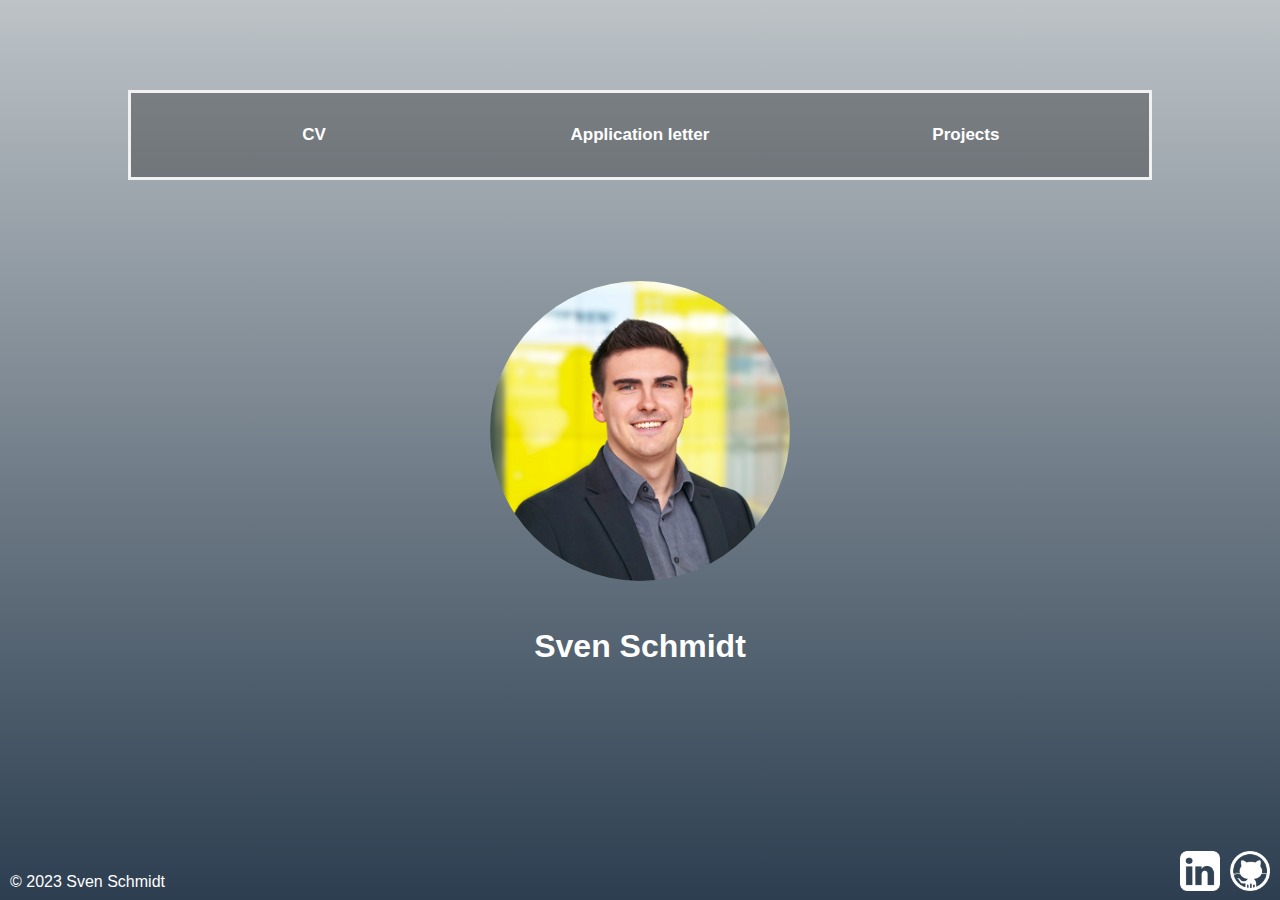
<file: index.html>
<!DOCTYPE html>
<html lang="de">
<head>
    <meta charset="UTF-8">
    <meta name="viewport" content="width=device-width, initial-scale=1.0">
    <title>About Me</title>
    <link rel="icon" type="image/x-icon" href="pictures/computer.png">
    <style>
        @import url(styles/index_styles.css);
    </style>
</head>
<body>
    <div class="main">
        <div class="header"> 
            <ul>
                <li><a href="cv.html">CV</a></li>
                <li><a href="applicationLetter.html">Application letter</a></li>
                <li><a href="projects.html">Projects</a></li>
            </ul>
        </div>
        <div class="content">
            <h1> Sven Schmidt </h1>
            <img src="pictures/Schmidt_Sven.jpg" alt="Mein Profilbild">
            <div class="bg">

            </div>
        </div>
        <div class="footer">
            <footer>
                <div class="icons">
                    <a href="https://www.linkedin.com/in/sven-schmidt1502/">
                        <img src="pictures/linkedin.png" alt="linkedIn Logo">
                    </a>
                    <a href="https://github.com/SvnSchmdt">
                        <img src="pictures/github.png" alt="github Logo">
                    </a>
                </div>
                <div class="copyright">
                    <p>&copy; 2023 Sven Schmidt</p>
                </div>
            </footer>
        </div>
    </div>
</body>
</html>
</file>
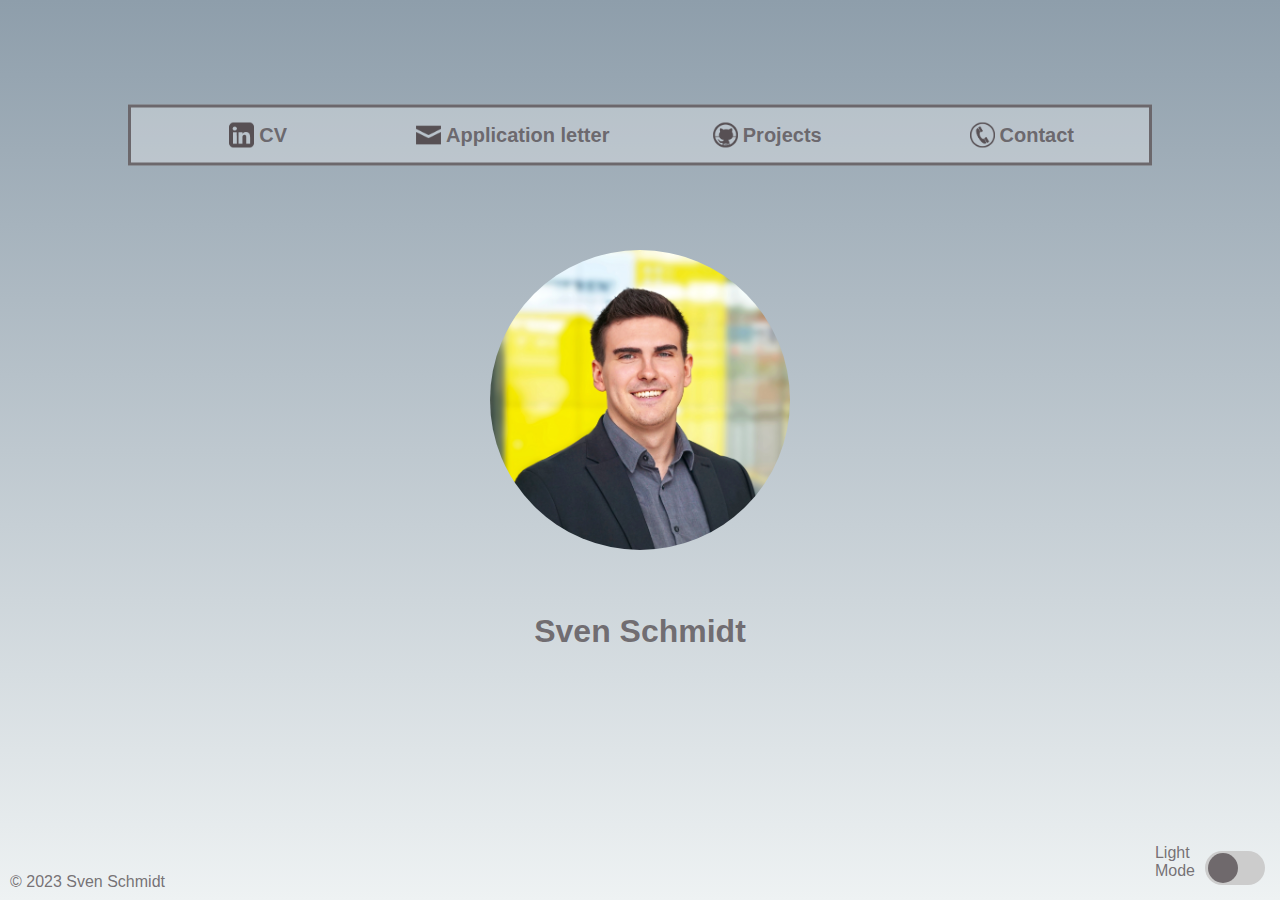
<file: Portfolio/index.html>
<!DOCTYPE html>
<html lang="de">
<head>
    <meta charset="UTF-8">
    <meta name="viewport" content="width=device-width, initial-scale=1.0">
    <title>About Me</title>
    <link rel="icon" type="image/x-icon" href="pictures/computer.png">
    <style class="styleFile">
        @import url(styles/index_styles.css);
    </style>
    <script type="text/javascript" src="script.js"></script>
</head>
<body>
    <div class="main">
        <div class="header"> 
            <ul>
                <li><a href="https://www.linkedin.com/in/sven-schmidt1502/"><img src="pictures/dark/linkedin_dark.png" alt="linkedIn" id="linkedIn">CV</a></li>
                <li><a href="applicationLetter.html"><img src="pictures/dark/mail_dark.png" alt="mail Logo" id="applicationLetter">Application letter</a></li>
                <li><a href="https://github.com/SvnSchmdt"> <img src="pictures/dark/github_dark.png" alt="github Logo" id="github">Projects</a></li>
                <li><a href="contact.html"> <img src="pictures/dark/phone_dark.png" alt="contact logo" id="contact">Contact</a></li>
            </ul>
        </div>
        <div class="content">
            <h1> Sven Schmidt </h1>
            <img src="pictures/Schmidt_Sven.jpg" alt="Mein Profilbild">
        </div>
        <div class="footer">
            <footer>
                <div class="copyright">
                    <p>&copy; 2023 Sven Schmidt</p>
                </div>
                <label class="switch">
                    <p class="switchDescription"> Light Mode</p>
                    <input type="checkbox" class="checkbox" onclick="toggleDarkMode(this)">
                    <span class="slider round"></span>
                </label>
            </footer>
        </div>
    </div>
</body>
</html>
</file>
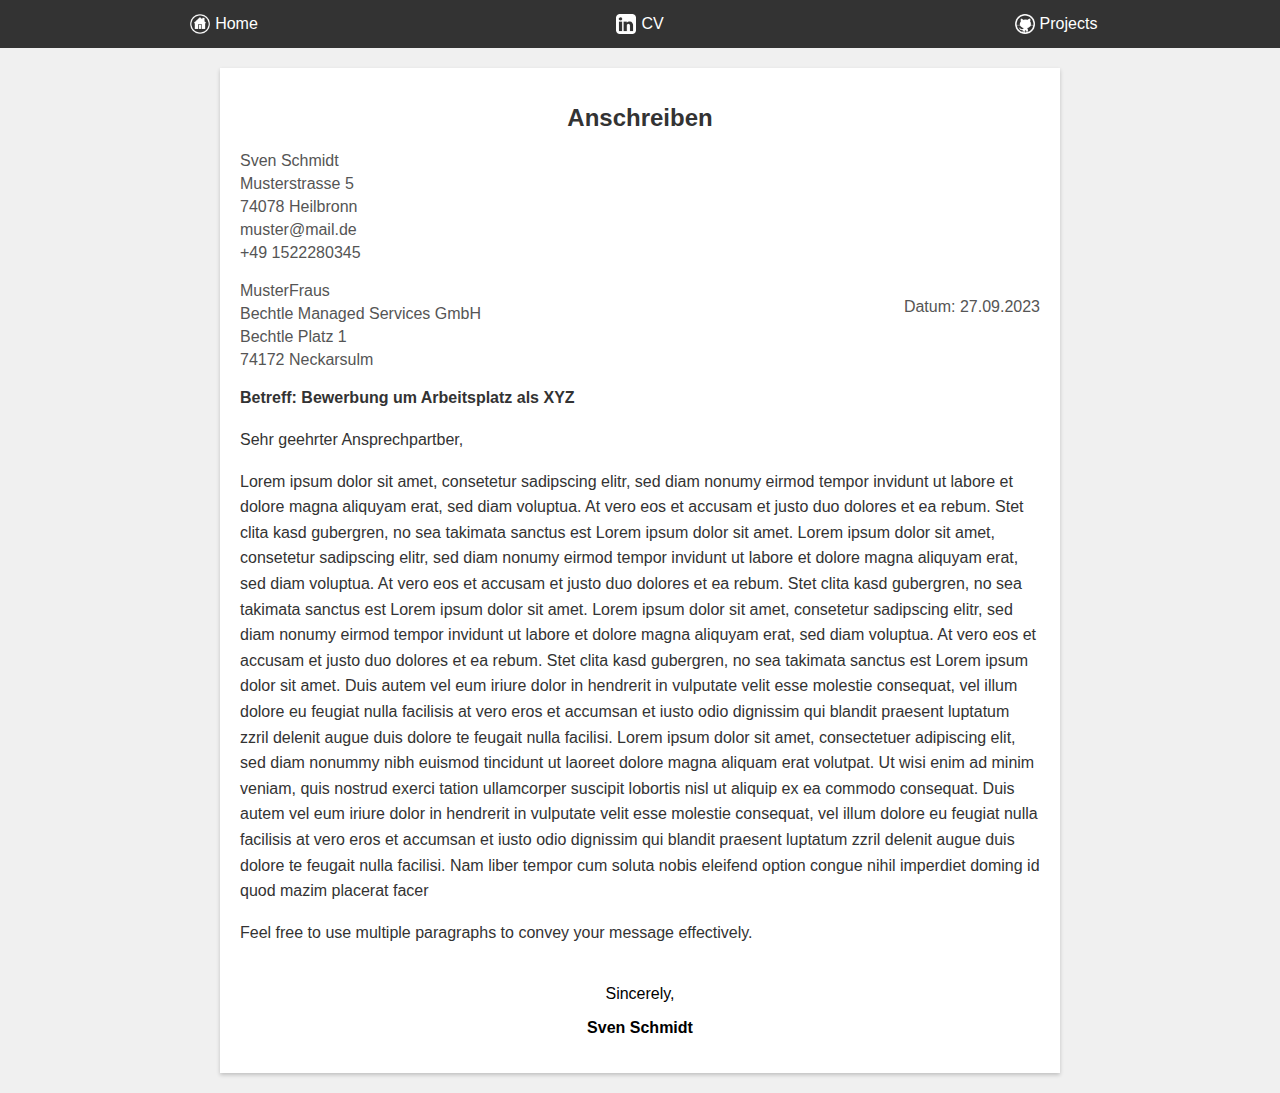
<file: Portfolio/applicationLetter.html>
<!DOCTYPE html>
<html>
<head>
    <meta charset="UTF-8">
    <title>Application Letter</title>
    <style>
        @import url(styles/applicationLetter_styles.css);
    </style>
</head>
<body>
    <div class="navigation">
        <a href="index.html"><img src="pictures/light/home.png" alt="home Logo">Home</a>
        <a href="https://www.linkedin.com/in/sven-schmidt1502/"><img src="pictures/light/linkedin.png" alt="linkedIn Logo">CV</a>
        <a href="https://github.com/SvnSchmdt"> <img src="pictures/light/github.png" alt="github Logo">Projects</a>   
    </div>
    <div class="letter">
        <div class="header">
            <h1>Anschreiben</h1>
        </div>
        <div class="sender-address">
            <p>Sven Schmidt</p>
            <p>Musterstrasse 5</p>
            <p>74078 Heilbronn</p>
            <p>muster@mail.de</p>
            <p>+49 1522280345</p>
        </div>
        <div class="date">
            <p>Datum: 27.09.2023</p>
        </div>
        <div class="recipient-address">
            <p>MusterFraus</p>
            <p>Bechtle Managed Services GmbH</p>
            <p>Bechtle Platz 1</p>
            <p>74172 Neckarsulm</p>
        </div>
        <div class="subject">
            <p>Betreff: Bewerbung um Arbeitsplatz als XYZ</p>
        </div>
        <div class="body">
            <p>Sehr geehrter Ansprechpartber,</p>
            <p>Lorem ipsum dolor sit amet, consetetur sadipscing elitr, sed diam nonumy eirmod tempor invidunt ut labore et dolore magna aliquyam erat, sed diam voluptua. At vero eos et accusam et justo duo dolores et ea rebum. Stet clita kasd gubergren, no sea takimata sanctus est Lorem ipsum dolor sit amet. Lorem ipsum dolor sit amet, consetetur sadipscing elitr, sed diam nonumy eirmod tempor invidunt ut labore et dolore magna aliquyam erat, sed diam voluptua. At vero eos et accusam et justo duo dolores et ea rebum. Stet clita kasd gubergren, no sea takimata sanctus est Lorem ipsum dolor sit amet. Lorem ipsum dolor sit amet, consetetur sadipscing elitr, sed diam nonumy eirmod tempor invidunt ut labore et dolore magna aliquyam erat, sed diam voluptua. At vero eos et accusam et justo duo dolores et ea rebum. Stet clita kasd gubergren, no sea takimata sanctus est Lorem ipsum dolor sit amet.   

                Duis autem vel eum iriure dolor in hendrerit in vulputate velit esse molestie consequat, vel illum dolore eu feugiat nulla facilisis at vero eros et accumsan et iusto odio dignissim qui blandit praesent luptatum zzril delenit augue duis dolore te feugait nulla facilisi. Lorem ipsum dolor sit amet, consectetuer adipiscing elit, sed diam nonummy nibh euismod tincidunt ut laoreet dolore magna aliquam erat volutpat.   
                
                Ut wisi enim ad minim veniam, quis nostrud exerci tation ullamcorper suscipit lobortis nisl ut aliquip ex ea commodo consequat. Duis autem vel eum iriure dolor in hendrerit in vulputate velit esse molestie consequat, vel illum dolore eu feugiat nulla facilisis at vero eros et accumsan et iusto odio dignissim qui blandit praesent luptatum zzril delenit augue duis dolore te feugait nulla facilisi.   
                
                Nam liber tempor cum soluta nobis eleifend option congue nihil imperdiet doming id quod mazim placerat facer</p>
            <p>Feel free to use multiple paragraphs to convey your message effectively.</p>
        </div>
        <div class="closing">
            <p>Sincerely,</p>
            <p>Sven Schmidt</p>
        </div>
    </div>
</body>
</html>
</file>
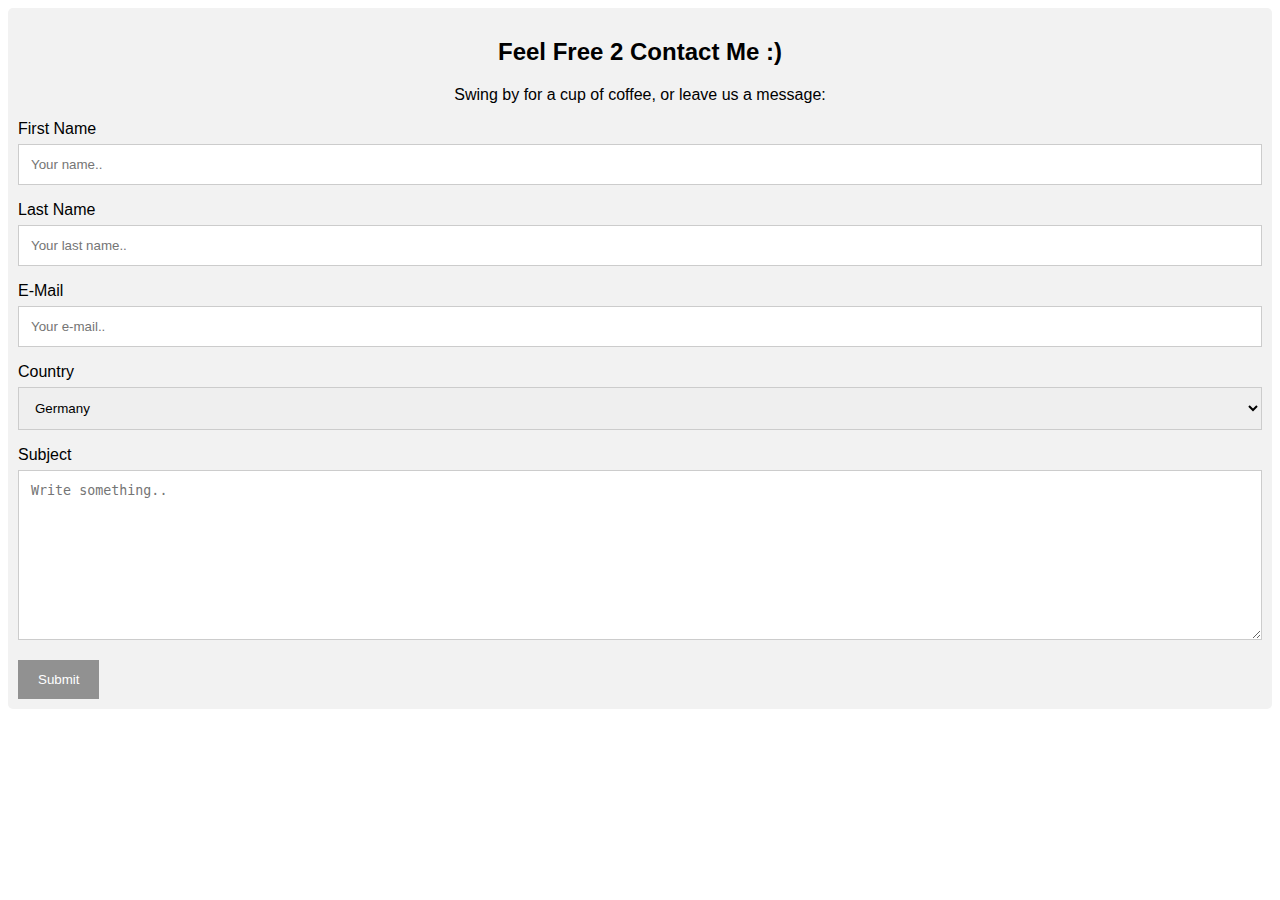
<file: Portfolio/contact.html>
<!DOCTYPE html>
<html>
<head>
<meta name="viewport" content="width=device-width, initial-scale=1">
<style>
  @import url(styles/contact_styles.css);
</style>
<script type="text/javascript" src="script.js"></script>
</head>
<body>
  <div class="container">
    <div style="text-align:center">
      <h2>Feel Free 2 Contact Me :)</h2>
      <p>Swing by for a cup of coffee, or leave us a message:</p>
    </div>
      <div class="column">
        <form id="contactForm">
          <label for="fname">First Name</label>
          <input type="text" id="fname" name="firstname" placeholder="Your name..">
          <label for="lname">Last Name</label>
          <input type="text" id="lname" name="lastname" placeholder="Your last name..">
          <label for="mail">E-Mail</label>
          <input type="text" id="mail" name="mail" placeholder="Your e-mail..">
          <label for="country">Country</label>
          <select id="country" name="country" autocomplete="onw">
            <option value="germany">Germany</option>
            <option value="usa">USA</option>
            <option value="canada">Canada</option>
            <option value="Switzerland">Switzerland</option>
            <option value="other">Other</option>
          </select>
          <label for="subject">Subject</label>
          <textarea id="subject" name="subject" placeholder="Write something.." style="height:170px"></textarea>
          <input id="submit" type="submit" value="Submit" onclick="contactFormSubmit()">
        </form>
      </div>
    </div>
  </div>

</body>
</html>
</file>
